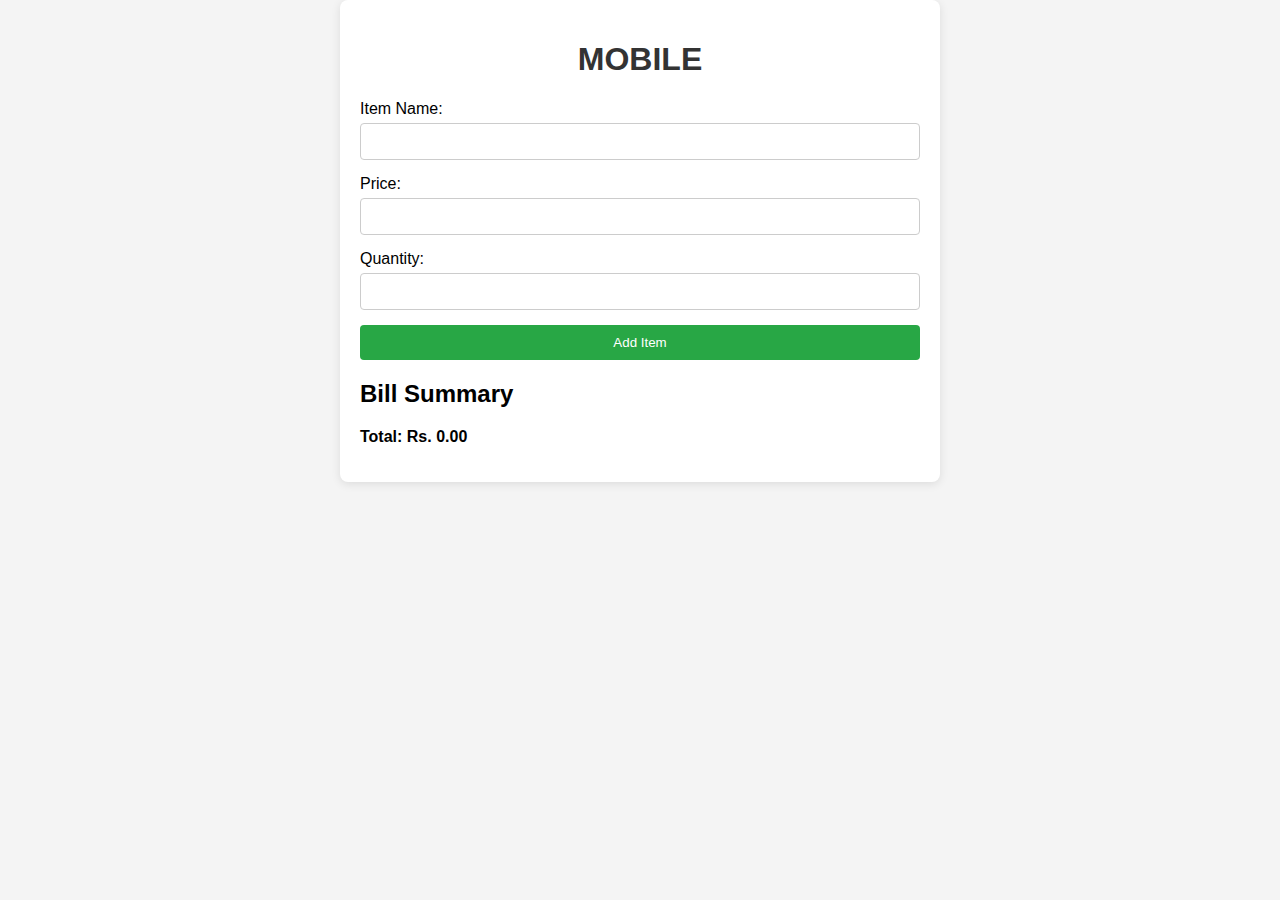
<file: Bill Project/index.html>
<!DOCTYPE html>
<html lang="en">
<head>
    <meta charset="UTF-8">
    <meta name="viewport" content="width=device-width, initial-scale=1.0">
    <title>Mobile Billing</title>
    <link rel="stylesheet" href="style.css">
</head>
<body>
    <div class="container">
        <header>
            <h1> MOBILE</h1>
        </header>
        <main>
            <form id="billing-form">
                <div class="form-group">
                    <label for="item">Item Name:</label>
                    <input type="text" id="item" required>
                </div>
                <div class="form-group">
                    <label for="price">Price:</label>
                    <input type="number" id="price" required>
                </div>
                <div class="form-group">
                    <label for="quantity">Quantity:</label>
                    <input type="number" id="quantity" required>
                </div>
                <button type="submit">Add Item</button>
            </form>
            <div id="bill-summary">
                <h2>Bill Summary</h2>
                <ul id="item-list"></ul>
                <p id="total">Total: Rs. 0.00</p>
            </div>
        </main>
    </div>
    
</body>
<script src="script.js"></script>
</html>
</file>
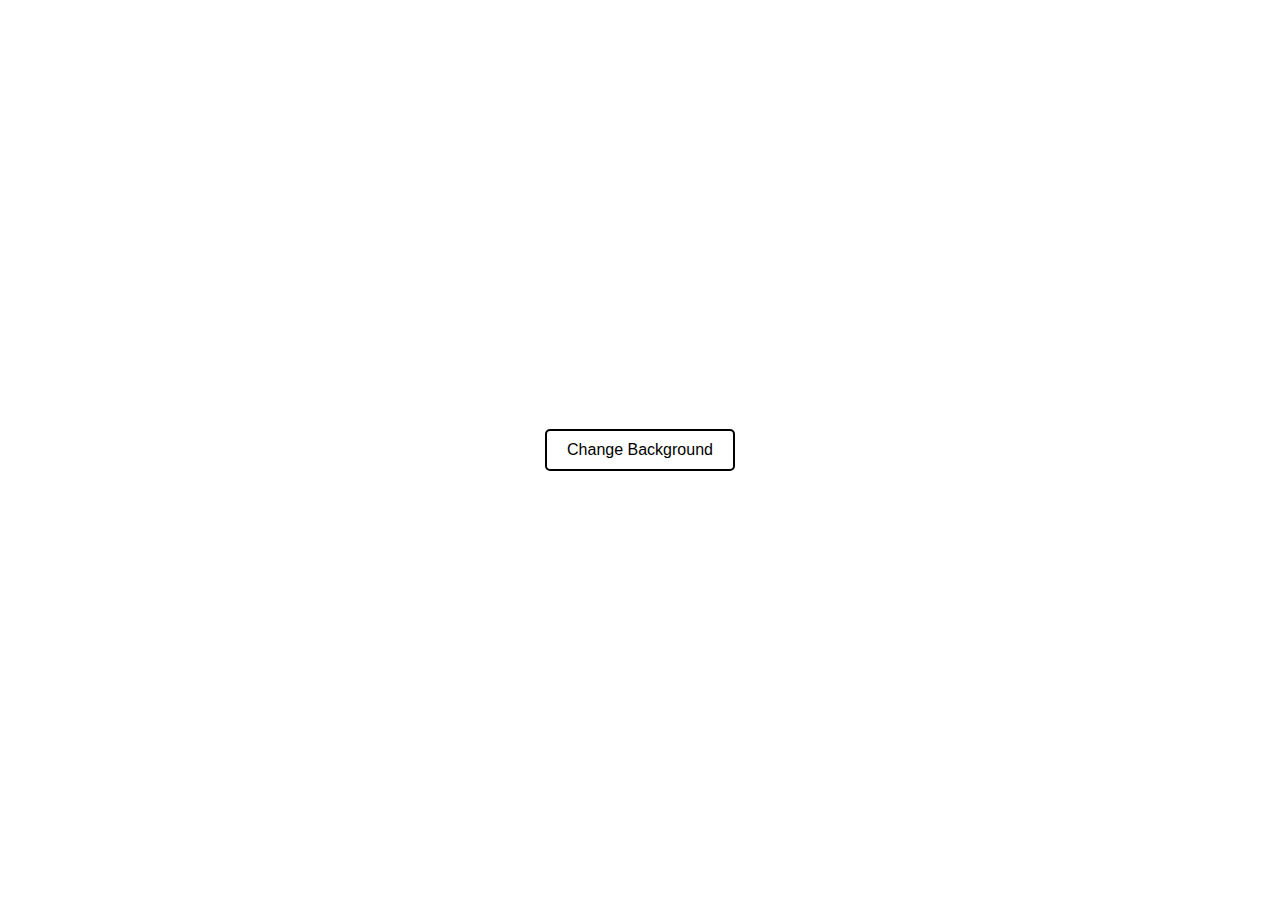
<file: color-gradiant/index.html>
<!DOCTYPE html>
<html lang="en">
<head>
    <meta charset="UTF-8">
    <meta name="viewport" content="width=device-width, initial-scale=1.0">
    <title>Dynamic Gradient Background</title>
    <link rel="stylesheet" href="style.css">
</head>
<body>
    <button id="changeBackground">Change Background</button>
    <script src="script.js"></script>
</body>
</html>
</file>
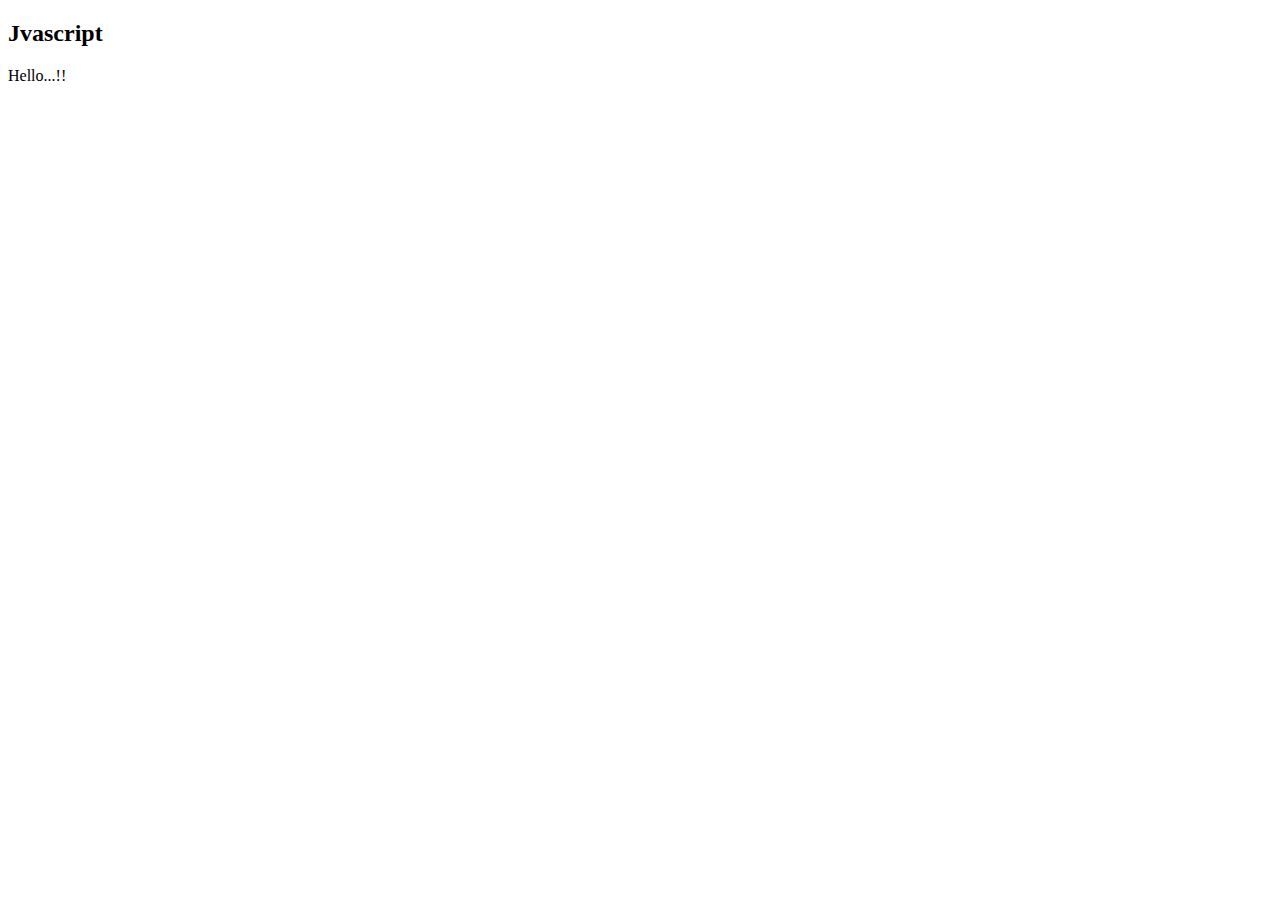
<file: ES5 Vs ES6/index.html>
<!DOCTYPE html>
<html lang="en">
<head>
    <meta charset="UTF-8">
    <meta name="viewport" content="width=device-width, initial-scale=1.0">
    <title>Example</title>
</head>
<body>
    <!-- <h1 id="text"></h1>  innertext -->

    <!-- innerHTML -->
    <div id="text"> 

    </div>
</body>
<script>
    document.write("Hello...!!"); // The output is shown directly on the webpage.

    alert("alert box...."); // Alert Box

    document.getElementById("text").innerText = "Heading"; // set the text

    document.getElementById("text").innerHTML = "<h2>Jvascript</h2>"; // set html content
</script>
</html>
</file>
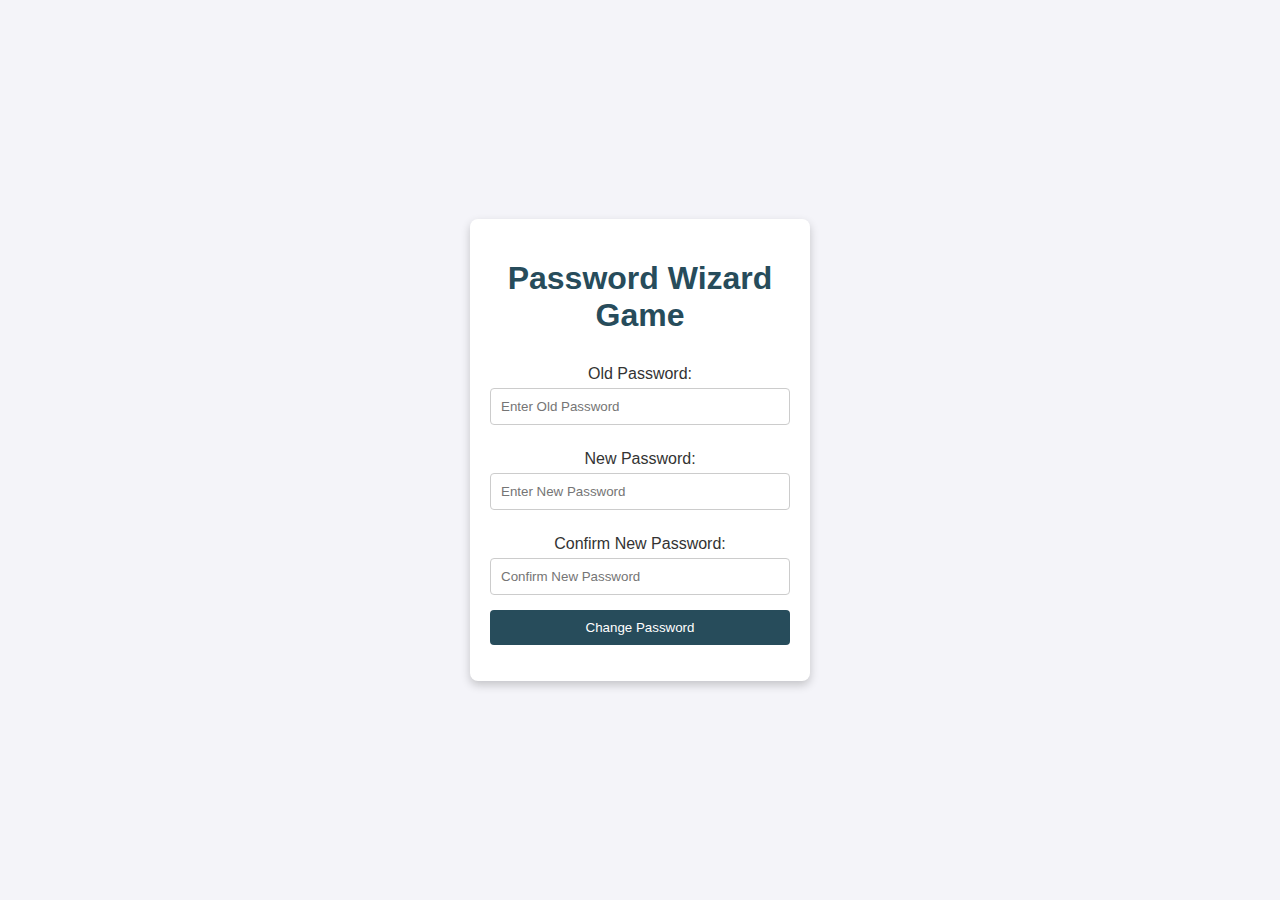
<file: passwordWizard/index.html>
<!DOCTYPE html>
<html lang="en">
<head>
  <meta charset="UTF-8">
  <meta name="viewport" content="width=device-width, initial-scale=1.0">
  <title>Password Wizard Game 🧙‍♂️</title>
  <link rel="stylesheet" href="style.css">
</head>
<body>
  <div class="container">
    <h1>Password Wizard Game</h1>
    <form id="passwordForm">
      <label for="oldPassword">Old Password:</label>
      <input type="password" id="oldPassword" placeholder="Enter Old Password" required>
      
      <label for="newPassword">New Password:</label>
      <input type="password" id="newPassword" placeholder="Enter New Password" required>
      
      <label for="confirmPassword">Confirm New Password:</label>
      <input type="password" id="confirmPassword" placeholder="Confirm New Password" required>
      
      <button type="submit">Change Password</button>
    </form>
    <p id="message"></p>
  </div>

  <script src="script.js"></script>
</body>
</html>
</file>
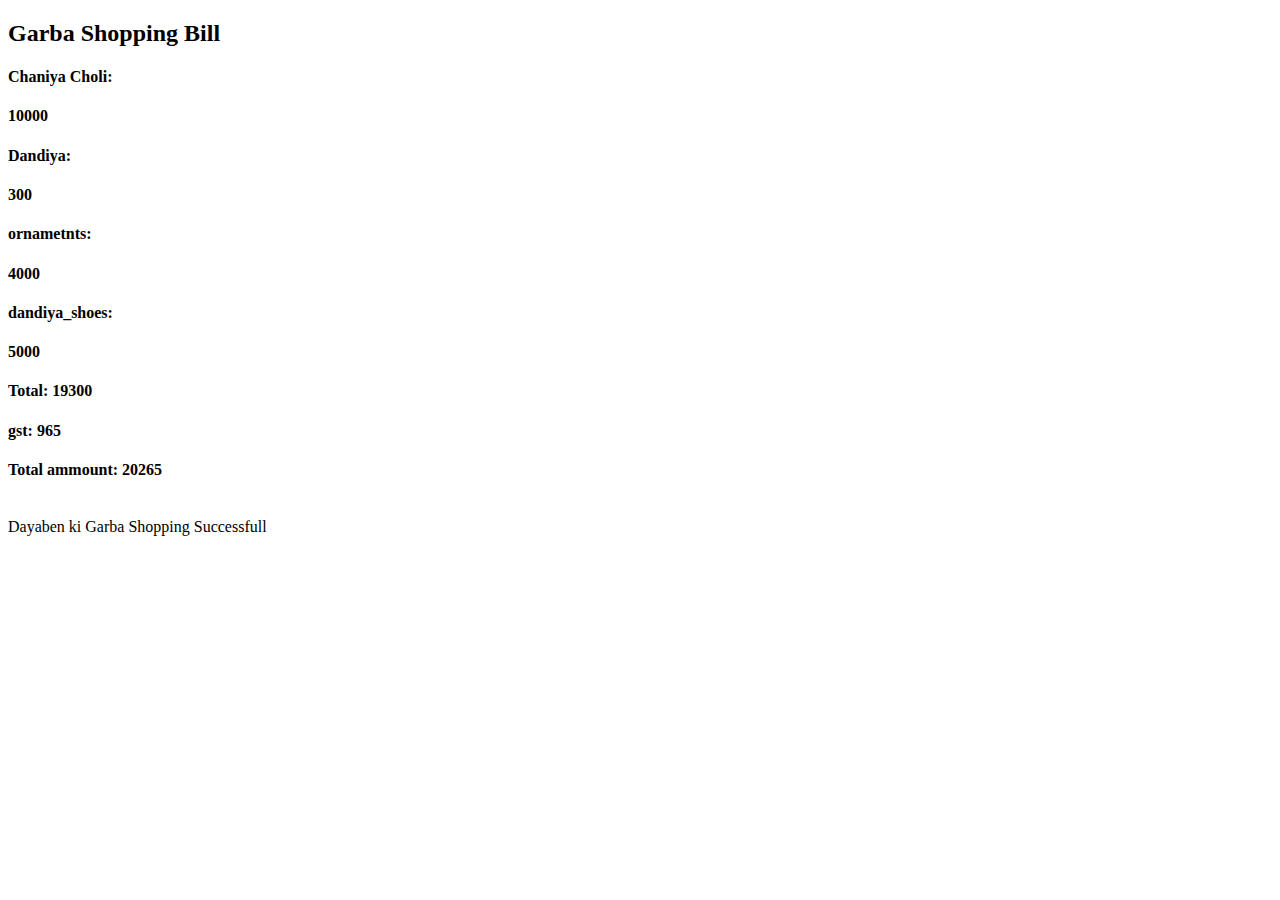
<file: Gokuldham Society/groceribilling.html>
<!-- 4. Grocery Billing - Dayaben Ki Garba Shopping!
Scenario: Dayaben garba shopping ke liye list banati hai.
Logic:
Generate random prices for 5 items.
Calculate total cost + 5% GST.
Output: Shopping list aur final bill browser par dikhayein. -->


<!DOCTYPE html>
<html lang="en">
<head>
    <meta charset="UTF-8">
    <meta name="viewport" content="width=device-width, initial-scale=1.0">
    <title>Document</title>
</head>
<body>
    <div id="shopping_bill"></div>
</body>
<script>
    function Dayaben_Ki_Garba_Shopping(){
    console.log("      ")
    console.log("---------------------------------------------------");
    console.log("Dayaben Ki Garba Shopping!");

    let chaniya_choli = 10000;
    let dandiya = 300;
    let ornametnts = 4000;
    let dandiya_shoes = 5000;

    let total = chaniya_choli + dandiya + ornametnts + dandiya_shoes; // shopping items
    let gst = total * 0.05; // GST
    let bill = total + gst; 

    document.getElementById("shopping_bill").innerHTML = `<h2>Garba Shopping Bill</h2> <h4>Chaniya Choli: <h4> <p> ${chaniya_choli} <p> <h4>Dandiya: <h4> <p> ${dandiya} <p> <h4>ornametnts: <h4> <p> ${ornametnts} <p> <h4>dandiya_shoes: <h4> <p> ${dandiya_shoes} <p> <h4>Total: ${total} </h4><h4>gst: ${gst} </h4><h4> Total ammount: ${bill}</h4> `
    
    if(bill > 1000){
        document.write("<br>Dayaben ki Garba Shopping Successfull");
    }
}
Dayaben_Ki_Garba_Shopping()
</script>
</html>
</file>
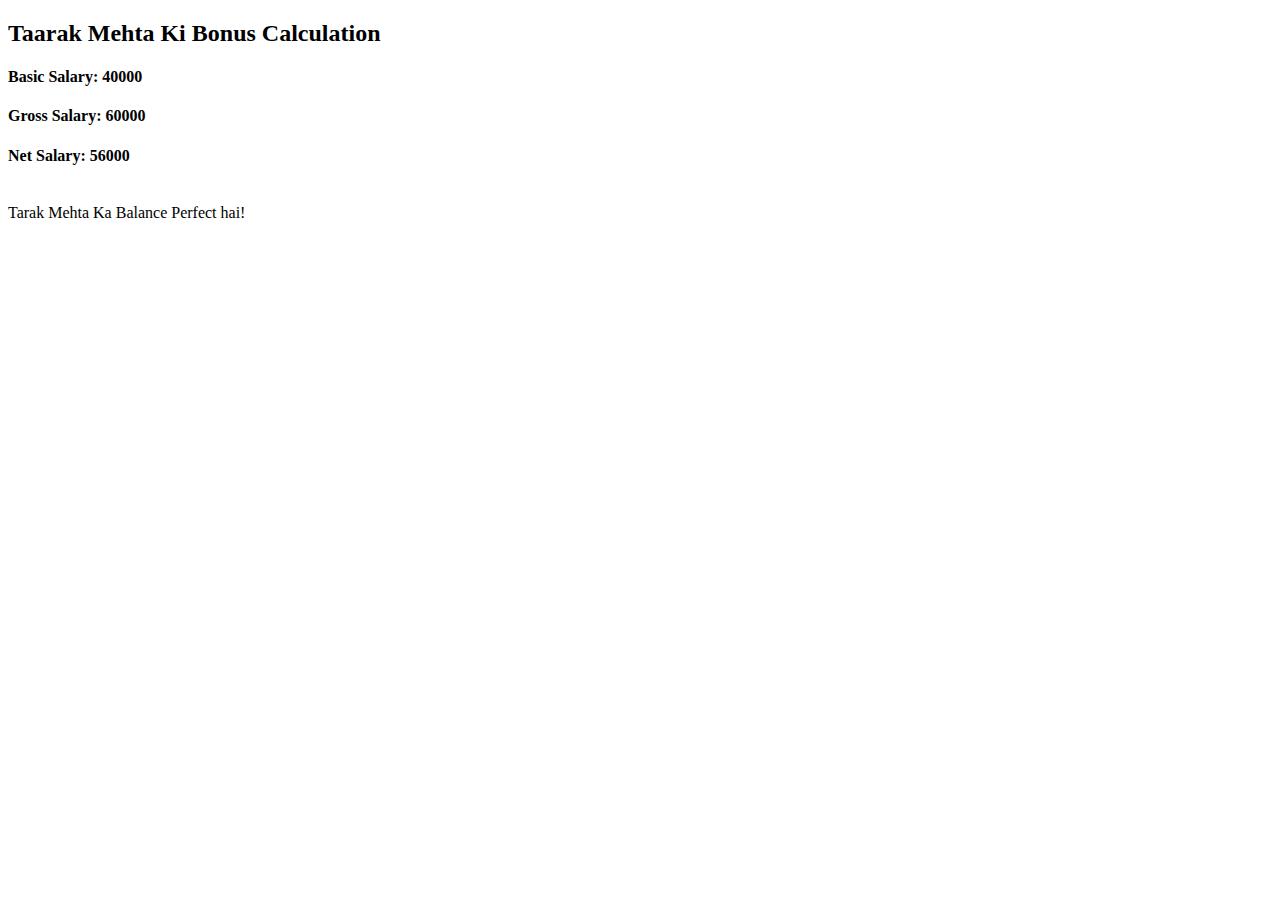
<file: Gokuldham Society/salaryslip.html>
<!DOCTYPE html>
<html lang="en">
<head>
    <meta charset="UTF-8">
    <meta name="viewport" content="width=device-width, initial-scale=1.0">
    <title>Document</title>
</head>
<body>
    
    <div id="bonuscalculation"></div>
</body>
<script>
    function Taarak_Mehta_Ki_Bonus_Calculation(){
    let basic_salary = 40000;
    let hra = basic_salary * 0.3; // 30%
    let da = basic_salary * 0.2;
    let tax = basic_salary * 0.1;

    let gross_salary = basic_salary + hra + da;
    let net_salary = gross_salary - tax;

    document.getElementById("bonuscalculation").innerHTML = `<h2>Taarak Mehta Ki Bonus Calculation</h2> <h4>Basic Salary: ${basic_salary} </h4> <h4>Gross Salary: ${gross_salary} </h4> <h4>Net Salary: ${net_salary} </h4>`

    if(net_salary > basic_salary){
        document.write("<br>Tarak Mehta Ka Balance Perfect hai!");
    }
}
Taarak_Mehta_Ki_Bonus_Calculation()
</script>
</html>
</file>
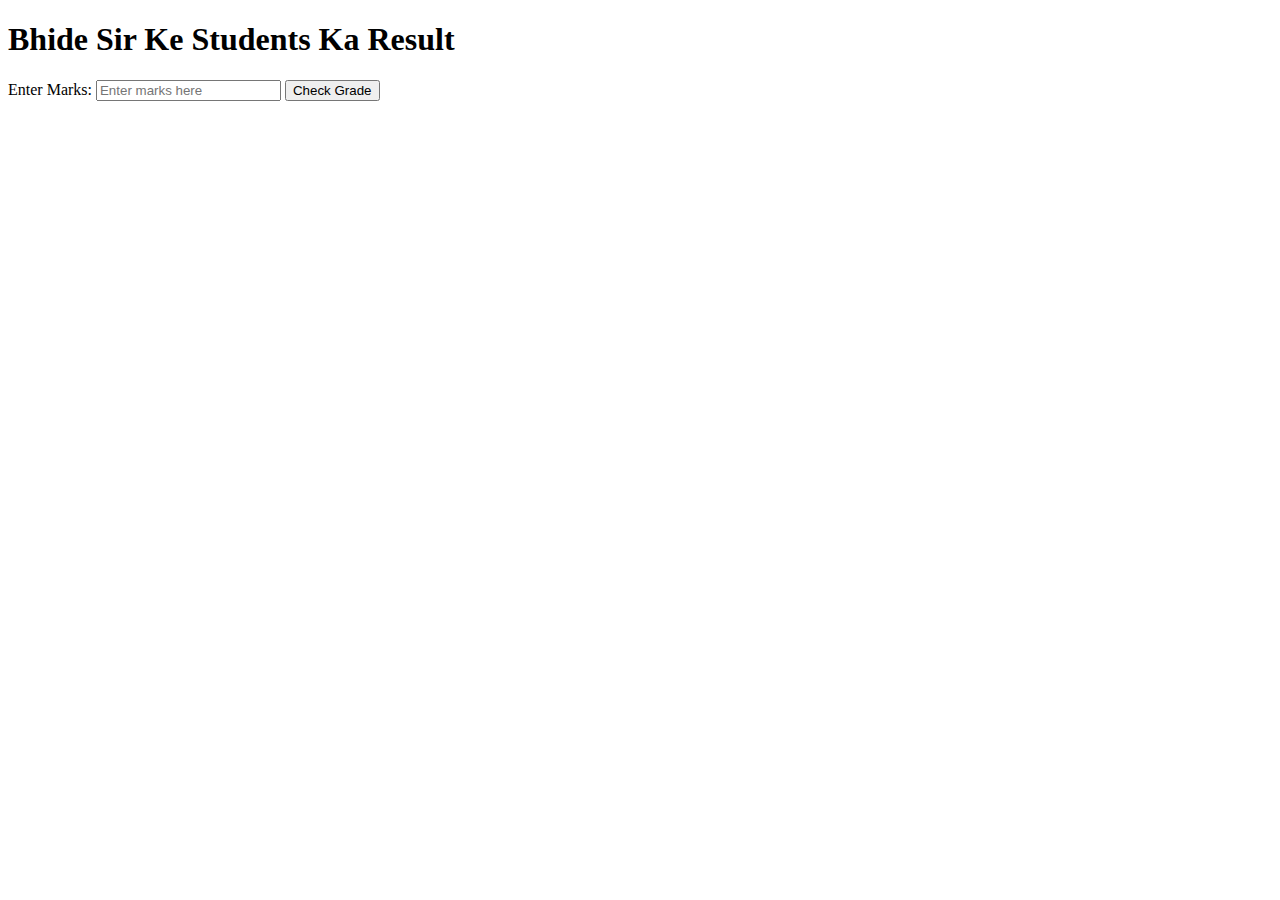
<file: Gokuldham Society/student_result.html>
<!-- 3. Grading System - Bhide Sir Ke Students Ka Result!
Scenario: Bhide sir apne students ke marks ka grading kar rahe hain.
Logic:
Marks >= 90: "A1 - Topper of the Class"
Marks 75-89: "A2 - Good Effort"
Marks 50-74: "B - Need Improvement"
Marks < 50: "Fail - Padho Beta Padho"
Output: Display grade using innerHTML. -->

<!DOCTYPE html>
<html lang="en">
<head>
    <meta charset="UTF-8">
    <meta name="viewport" content="width=device-width, initial-scale=1.0">
    <title>Grading System</title>
</head>
<body>
    <h1>Bhide Sir Ke Students Ka Result</h1>
    <label for="marks">Enter Marks: </label>
    <input type="number" id="marks" placeholder="Enter marks here">
    <button onclick="gradeStudent()">Check Grade</button>
    <p id="result"></p>

    <script>
        function gradeStudent() {
            const marks = document.getElementById("marks").value; // Get the marks input
            const resultElement = document.getElementById("result"); // Get the result element

            // Determine the grade based on the marks
            let grade = "";
            if (marks >= 90) 
            {
                grade = "A1 - Topper of the Class";
            } 
            else if (marks >= 75 && marks <= 89) 
            {
                grade = "A2 - Good Effort";
            } 
            else if (marks >= 50 && marks <= 74) 
            {
                grade = "B - Need Improvement";
            } 
            else if (marks < 50) 
            {
                grade = "Fail - Padho Beta Padho";
            } 
            else 
            {
                grade = "Invalid Marks Entered!";
            }

            // Display the grade using innerHTML
            resultElement.innerHTML = `Grade: ${grade}`;
        }
    </script>
</body>
</html>
</file>
<file: Bill Project/style.css>
* {
    box-sizing: border-box;
}

body {
    font-family: Arial, sans-serif;
    margin: 0;
    padding: 0;
    background-color: #f4f4f4;
}

.container {
    max-width: 600px;
    margin: 0 auto;
    padding: 20px;
    background: white;
    border-radius: 8px;
    box-shadow: 0 2px 10px rgba(0, 0, 0, 0.1);
}

header {
    text-align: center;
    margin-bottom: 20px;
}

h1 {
    color: #333;
}

.form-group {
    margin-bottom: 15px;
}

label {
    display: block;
    margin-bottom: 5px;
}

input {
    width: 100%;
    padding: 10px;
    border: 1px solid #ccc;
    border-radius: 4px;
}

button {
    width: 100%;
    padding: 10px;
    background-color: #28a745;
    color: white;
    border: none;
    border-radius: 4px;
    cursor: pointer;
}

button:hover {
    background-color: #218838;
}

#bill-summary {
    margin-top: 20px;
}

#item-list {
    list-style-type: none;
    padding: 0;
}

#item-list li {
    padding: 10px;
    border-bottom: 1px solid #ccc;
}

#total {
    font-weight: bold;
    margin-top: 10px;
}
</file>
<file: color-gradiant/style.css>
body 
{
    display: flex;
    justify-content: center;
    align-items: center;
    height: 100vh;
    margin: 0;
    transition: background 0.5s ease;
}
  
button 
{
    padding: 10px 20px;
    font-size: 16px;
    cursor: pointer;
    background-color: #ffffff;
    border: 2px solid #000000;
    border-radius: 5px;
    transition: all 0.3s ease;
}
  
button:hover 
{
    background-color: #f0f0f0;
}
</file>
<file: passwordWizard/style.css>
body {
  font-family: Arial, sans-serif;
  background-color: #f4f4f9;
  display: flex;
  justify-content: center;
  align-items: center;
  height: 100vh;
  margin: 0;
}

.container {
  text-align: center;
  background: #fff;
  padding: 20px;
  border-radius: 8px;
  box-shadow: 0 4px 10px rgba(0, 0, 0, 0.2);
  width: 300px;
}

h1 {
  color: #274c5b;
}

form {
  display: flex;
  flex-direction: column;
}

label {
  margin: 10px 0 5px;
  color: #333;
}

input {
  padding: 10px;
  border: 1px solid #ccc;
  border-radius: 4px;
  margin-bottom: 15px;
}

button {
  background-color: #274c5b;
  color: white;
  border: none;
  padding: 10px;
  border-radius: 4px;
  cursor: pointer;
}

button:hover {
  background-color: #1e3946;
}

#message {
  margin-top: 15px;
  font-weight: bold;
  color: red;
}
</file>
